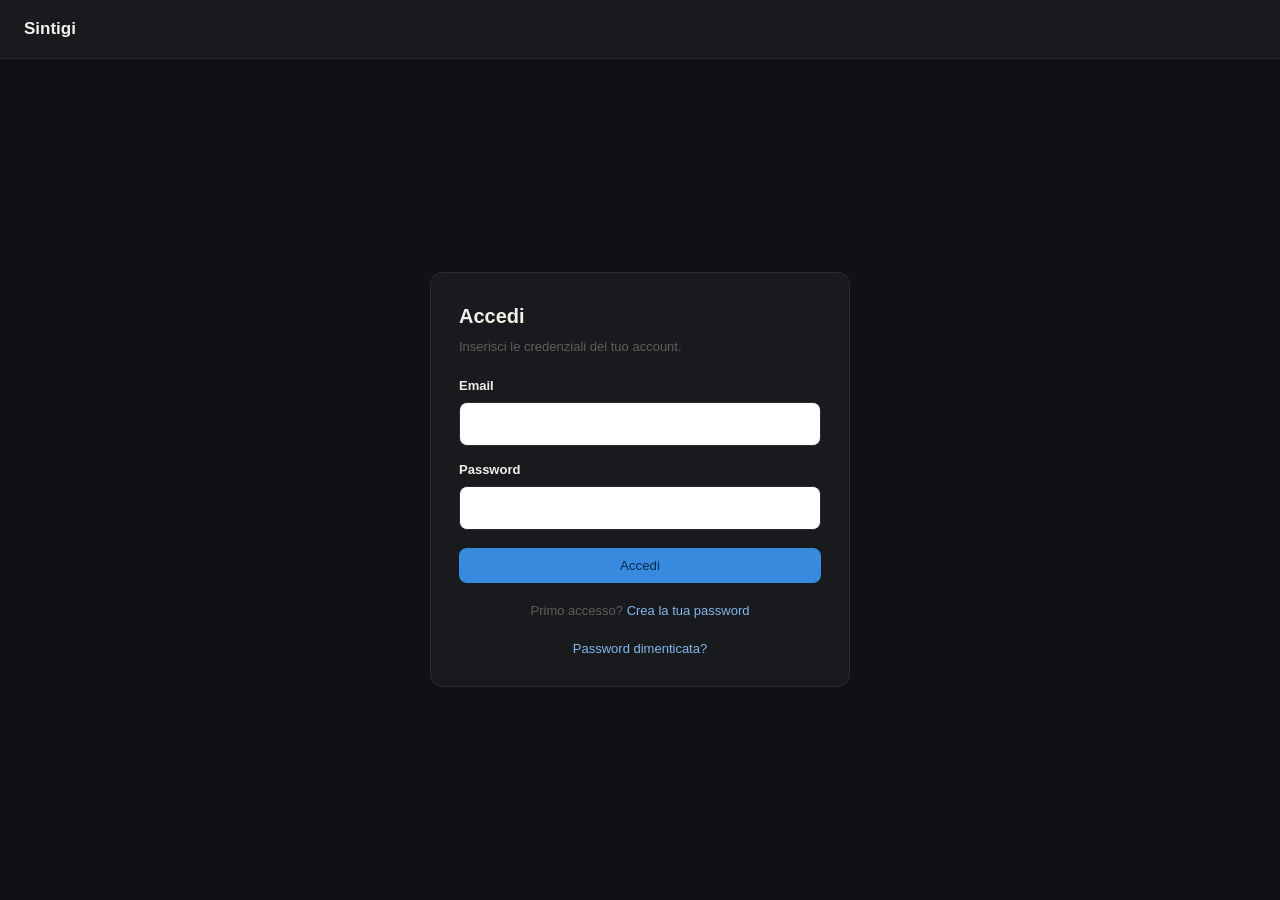
<file: index.html>
<!DOCTYPE html>
<html lang="it">
<head>
<meta charset="UTF-8">
<meta name="viewport" content="width=device-width,initial-scale=1">
<title>Accedi — Sintigi</title>
<link rel="stylesheet" href="css/style.css">
</head>
<body>
<div class="header"><h1>Sintigi</h1></div>
<div class="main">
  <div class="card">
    <div id="vista-login">
      <h2>Accedi</h2>
      <div class="sub">Inserisci le credenziali del tuo account.</div>

      <form id="form-login">
        <label for="email">Email</label>
        <input type="email" id="email" required autocomplete="username">

        <label for="password">Password</label>
        <input type="password" id="password" required autocomplete="current-password">

        <button type="submit" id="btn-login">Accedi</button>
      </form>

      <div class="msg-errore" id="msg-errore"></div>

      <div class="link-riga">
        Primo accesso? <a href="register.html">Crea la tua password</a>
      </div>
      <div class="link-riga">
        <a href="#" id="link-password-dimenticata">Password dimenticata?</a>
      </div>
    </div>

    <div id="vista-reset" style="display:none">
      <h2>Reimposta password</h2>
      <div class="sub" id="reset-sub">Inserisci la tua email: se è registrata, riceverai un codice a 6 cifre via email.</div>

      <form id="form-reset-step1">
        <label for="reset-email">Email</label>
        <input type="email" id="reset-email" required autocomplete="username">
        <button type="submit" id="btn-reset-invia">Invia codice</button>
      </form>

      <form id="form-reset-step2" style="display:none">
        <label for="reset-otp">Codice ricevuto via email</label>
        <input type="text" id="reset-otp" inputmode="numeric" pattern="[0-9]{6}" maxlength="6" required autocomplete="one-time-code">

        <label for="reset-password">Nuova password</label>
        <input type="password" id="reset-password" required minlength="8" autocomplete="new-password">

        <label for="reset-password2">Conferma nuova password</label>
        <input type="password" id="reset-password2" required minlength="8" autocomplete="new-password">

        <button type="submit" id="btn-reset-conferma">Reimposta password</button>
      </form>

      <div class="msg-errore" id="reset-msg-errore"></div>
      <div class="msg-ok" id="reset-msg-ok"></div>

      <div class="link-riga">
        <a href="#" id="link-torna-login">Torna al login</a>
      </div>
    </div>
  </div>
</div>

<script src="js/api.js"></script>
<script src="js/auth.js"></script>
<script>
  if (sessioneAttiva()) {
    window.location.href = "dashboard.html";
  }

  const form = document.getElementById("form-login");
  const msgErrore = document.getElementById("msg-errore");
  const btn = document.getElementById("btn-login");

  form.addEventListener("submit", async (ev) => {
    ev.preventDefault();
    msgErrore.style.display = "none";
    btn.disabled = true;
    btn.textContent = "Accesso in corso...";

    try {
      const email = document.getElementById("email").value.trim();
      const password = document.getElementById("password").value;
      const risposta = await chiamaAppsScript("login", { email, password });

      if (!risposta.ok) {
        msgErrore.textContent = risposta.errore || "Accesso non riuscito.";
        msgErrore.style.display = "block";
        return;
      }

      salvaSessione({
        token: risposta.token,
        email,
        prodotto: risposta.prodotto,
        data_scadenza: risposta.data_scadenza,
        giorni_rimanenti: risposta.giorni_rimanenti,
      });
      window.location.href = "dashboard.html";
    } catch (err) {
      msgErrore.textContent = err.message || "Errore imprevisto.";
      msgErrore.style.display = "block";
    } finally {
      btn.disabled = false;
      btn.textContent = "Accedi";
    }
  });

  // ============ Reset password via OTP ============

  const vistaLogin = document.getElementById("vista-login");
  const vistaReset = document.getElementById("vista-reset");
  const linkPasswordDimenticata = document.getElementById("link-password-dimenticata");
  const linkTornaLogin = document.getElementById("link-torna-login");

  const formResetStep1 = document.getElementById("form-reset-step1");
  const formResetStep2 = document.getElementById("form-reset-step2");
  const resetMsgErrore = document.getElementById("reset-msg-errore");
  const resetMsgOk = document.getElementById("reset-msg-ok");
  const resetSub = document.getElementById("reset-sub");
  const btnResetInvia = document.getElementById("btn-reset-invia");
  const btnResetConferma = document.getElementById("btn-reset-conferma");
  const SUB_RESET_DEFAULT = resetSub.textContent;

  let emailInResetCorso = "";

  function mostraVistaReset() {
    vistaLogin.style.display = "none";
    vistaReset.style.display = "block";
    resetMsgErrore.style.display = "none";
    resetMsgOk.style.display = "none";
    formResetStep1.style.display = "block";
    formResetStep2.style.display = "none";
    resetSub.textContent = SUB_RESET_DEFAULT;
    document.getElementById("reset-email").value = document.getElementById("email").value.trim();
  }

  function mostraVistaLogin() {
    vistaReset.style.display = "none";
    vistaLogin.style.display = "block";
    formResetStep1.reset();
    formResetStep2.reset();
  }

  linkPasswordDimenticata.addEventListener("click", (ev) => {
    ev.preventDefault();
    mostraVistaReset();
  });

  linkTornaLogin.addEventListener("click", (ev) => {
    ev.preventDefault();
    mostraVistaLogin();
  });

  formResetStep1.addEventListener("submit", async (ev) => {
    ev.preventDefault();
    resetMsgErrore.style.display = "none";
    btnResetInvia.disabled = true;
    btnResetInvia.textContent = "Invio in corso...";

    const email = document.getElementById("reset-email").value.trim();
    try {
      const risposta = await chiamaAppsScript("request_reset", { email });
      emailInResetCorso = email;
      resetSub.textContent = risposta.messaggio || SUB_RESET_DEFAULT;
      formResetStep1.style.display = "none";
      formResetStep2.style.display = "block";
    } catch (err) {
      resetMsgErrore.textContent = err.message || "Errore imprevisto.";
      resetMsgErrore.style.display = "block";
    } finally {
      btnResetInvia.disabled = false;
      btnResetInvia.textContent = "Invia codice";
    }
  });

  formResetStep2.addEventListener("submit", async (ev) => {
    ev.preventDefault();
    resetMsgErrore.style.display = "none";
    resetMsgOk.style.display = "none";

    const otp = document.getElementById("reset-otp").value.trim();
    const nuovaPassword = document.getElementById("reset-password").value;
    const nuovaPassword2 = document.getElementById("reset-password2").value;

    if (nuovaPassword !== nuovaPassword2) {
      resetMsgErrore.textContent = "Le due password non coincidono.";
      resetMsgErrore.style.display = "block";
      return;
    }

    btnResetConferma.disabled = true;
    btnResetConferma.textContent = "Verifica in corso...";

    try {
      const risposta = await chiamaAppsScript("confirm_reset", {
        email: emailInResetCorso,
        otp,
        nuova_password: nuovaPassword,
      });

      if (!risposta.ok) {
        resetMsgErrore.textContent = risposta.errore || "Reimpostazione non riuscita.";
        resetMsgErrore.style.display = "block";
        return;
      }

      resetMsgOk.textContent = risposta.messaggio || "Password aggiornata. Ora puoi accedere.";
      resetMsgOk.style.display = "block";
      setTimeout(mostraVistaLogin, 1500);
    } catch (err) {
      resetMsgErrore.textContent = err.message || "Errore imprevisto.";
      resetMsgErrore.style.display = "block";
    } finally {
      btnResetConferma.disabled = false;
      btnResetConferma.textContent = "Reimposta password";
    }
  });
</script>
</body>
</html>
</file>
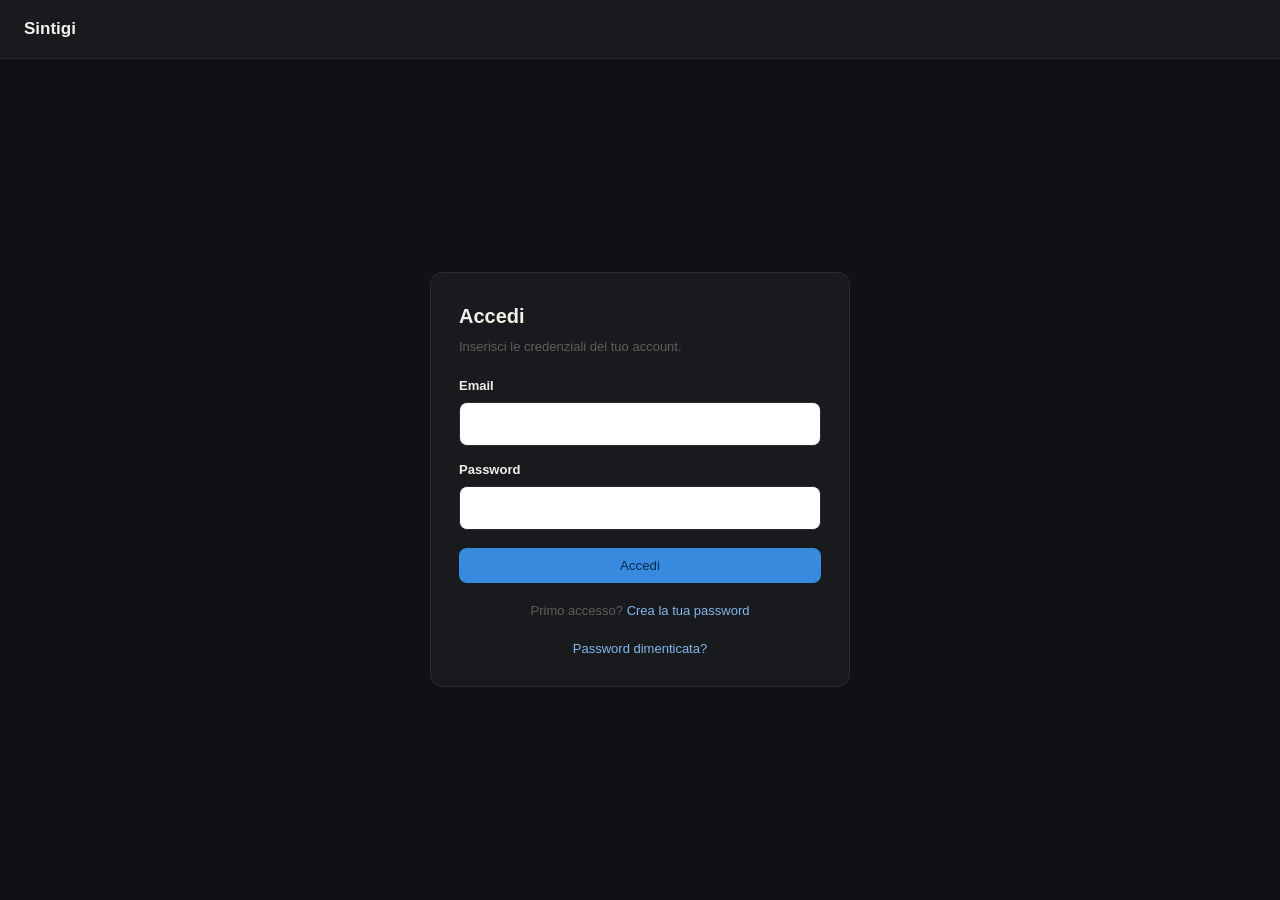
<file: dashboard.html>
<!DOCTYPE html>
<html lang="it">
<head>
<meta charset="UTF-8">
<meta name="viewport" content="width=device-width,initial-scale=1">
<title>Sintigi — Dashboard</title>
<link rel="stylesheet" href="css/style.css">
<link rel="stylesheet" href="css/cerca.css">
</head>
<body>
<div class="header">
  <h1>Sintigi</h1>
  <button class="sec" id="btn-logout" style="width:auto">Esci</button>
</div>
<div id="banner-scadenza"></div>

<main class="cerca-main">
  <div class="panel">
    <div class="eyebrow">Cerca / motore privato</div>
    <h1>Cerca</h1>
    <p class="sub">Il motore di ricerca gira su un server separato: la tua query non passa mai da qui in chiaro nel senso di essere salvata da noi — lo storico resta solo su questo browser.</p>

    <form id="form-ricerca">
      <label for="query">Descrivi cosa vuoi creare o migliorare</label>
      <div class="hint">Es: landing page per un corso online rivolto a PMI</div>
      <input type="text" id="query" placeholder="es. dashboard analytics fintech" required>
      <div class="chips" id="chips-esempio">
        <button type="button" class="chip">Landing page per un corso online</button>
        <button type="button" class="chip">Palette colori per un e-commerce moda</button>
        <button type="button" class="chip">Dashboard analytics per una startup fintech</button>
        <button type="button" class="chip">Testi per una pagina di contatto professionale</button>
      </div>
      <button type="submit" class="cta" id="btn-cerca">Cerca</button>
    </form>

    <div class="msg-errore" id="msg-errore"></div>

    <div id="blocco-risultati" style="display:none">
      <div class="section-label" id="risultati-label">Risultati</div>
      <div id="risultati-cards"></div>
      <div class="actions">
        <button id="btn-copia-ai">Copia per l'AI</button>
        <button id="btn-esporta-risultato">Esporta questo risultato</button>
      </div>
    </div>

    <div class="section-label">Storico locale</div>
    <p class="hint">Non è mai stato inviato a nessun server: se cambi browser o dispositivo non lo ritrovi qui.</p>
    <div class="actions" style="margin-bottom:16px">
      <button id="btn-esporta">Esporta JSON</button>
      <button id="btn-cancella">Cancella storico locale</button>
    </div>
    <div id="lista-storico"></div>
  </div>
</main>

<script src="js/api.js"></script>
<script src="js/auth.js"></script>
<script src="js/dashboard.js"></script>
<script>
  richiediSessione();
  aggiornaBannerScadenza();
  ricontrollaLicenza();
  avviaRicontrolloPeriodico();

  document.getElementById("btn-logout").addEventListener("click", logout);

  const form = document.getElementById("form-ricerca");
  const msgErrore = document.getElementById("msg-errore");
  const queryInput = document.getElementById("query");
  const bloccoRisultati = document.getElementById("blocco-risultati");
  const risultatiLabel = document.getElementById("risultati-label");
  const risultatiCards = document.getElementById("risultati-cards");
  const btn = document.getElementById("btn-cerca");
  const btnCopiaAi = document.getElementById("btn-copia-ai");
  const btnEsportaRisultato = document.getElementById("btn-esporta-risultato");
  let ultimaVoce = null;

  function sincronizzaChipAttivo() {
    const valore = queryInput.value.trim();
    document.querySelectorAll(".chip").forEach((chip) => {
      chip.classList.toggle("active", chip.textContent === valore);
    });
  }

  document.querySelectorAll(".chip").forEach((chip) => {
    chip.addEventListener("click", () => {
      queryInput.value = chip.textContent;
      queryInput.focus();
      sincronizzaChipAttivo();
    });
  });
  queryInput.addEventListener("input", sincronizzaChipAttivo);

  // ============ Rendering risultati come card ============
  // Il motore restituisce {domain, results: [...]}, ma le chiavi di ogni
  // elemento di "results" cambiano nome a seconda del dominio (style/color/
  // typography/...) -- non esiste un campo fisso "titolo"/"descrizione".
  // Questa euristica prova i nomi di campo piu' comuni tra i domini noti e
  // degrada in modo leggibile per quelli non mappati esplicitamente.

  function estraiCampo(obj, candidati, esclusi) {
    for (const c of candidati) {
      if (esclusi && esclusi.has(c)) continue;
      const v = obj[c];
      if (v !== undefined && v !== null && String(v).trim()) {
        return { chiave: c, valore: String(v).trim() };
      }
    }
    return null;
  }

  function estraiTags(obj, esclusi) {
    const candidati = ["Keywords", "Mood/Style Keywords", "CSS/Technical Keywords", "AI Prompt Keywords"];
    for (const c of candidati) {
      if (esclusi.has(c)) continue;
      const v = obj[c];
      if (v && String(v).includes(",")) {
        return String(v).split(",").map((t) => t.trim()).filter(Boolean).slice(0, 6);
      }
    }
    return [];
  }

  function formattaRisultatoSingolo(obj) {
    const usati = new Set();
    const chiavi = Object.keys(obj);

    const titoloTrovato = estraiCampo(
      obj,
      ["Style Category", "Font Pairing Name", "Product Type", "Category", "Guideline", "Name", "Title"]
    );
    const titolo = titoloTrovato ? titoloTrovato.valore : (chiavi[0] ? String(obj[chiavi[0]]).trim() : "Risultato");
    if (titoloTrovato) usati.add(titoloTrovato.chiave); else if (chiavi[0]) usati.add(chiavi[0]);

    const metaTrovato = estraiCampo(obj, ["Type", "Complexity", "Severity", "Category"], usati);
    if (metaTrovato) usati.add(metaTrovato.chiave);

    const corpoTrovato = estraiCampo(obj, ["Notes", "Description", "Best For"], usati);
    if (corpoTrovato) usati.add(corpoTrovato.chiave);
    let corpo = corpoTrovato ? corpoTrovato.valore : null;
    if (corpo && corpo.length > 220) corpo = corpo.slice(0, 217) + "…";

    const tags = estraiTags(obj, usati);

    return { titolo, meta: metaTrovato ? metaTrovato.valore : null, corpo, tags };
  }

  function renderizzaCardRisultato(obj) {
    const { titolo, meta, corpo, tags } = formattaRisultatoSingolo(obj);
    const metaHtml = meta ? `<div class="result-meta">${escapeHtml(meta)}</div>` : "";
    const corpoHtml = corpo ? `<div class="result-body">${escapeHtml(corpo)}</div>` : "";
    const tagsHtml = tags.map((t) => `<span class="tag">${escapeHtml(t)}</span>`).join("");
    return `<div class="result-card">
      <div class="result-title">${escapeHtml(titolo)}</div>
      ${metaHtml}
      ${corpoHtml}
      ${tagsHtml}
    </div>`;
  }

  function renderizzaRisultati(risultato) {
    if (risultato && risultato.error) {
      risultatiLabel.textContent = "Errore dal motore di ricerca";
      risultatiCards.innerHTML = `<div class="result-card"><div class="result-body">${escapeHtml(String(risultato.error))}</div></div>`;
      bloccoRisultati.style.display = "block";
      return;
    }

    const elenco = Array.isArray(risultato && risultato.results) ? risultato.results : null;

    if (!elenco) {
      // Formato di risposta non mappato esplicitamente (es. design_system):
      // fallback leggibile col JSON grezzo, invece di far sparire il dato.
      risultatiLabel.textContent = "Risultato";
      risultatiCards.innerHTML =
        `<div class="result-card"><div class="result-body" style="white-space:pre-wrap; font-family:var(--mono)">${escapeHtml(JSON.stringify(risultato, null, 2))}</div></div>`;
      bloccoRisultati.style.display = "block";
      return;
    }

    if (!elenco.length) {
      const suggerimenti = Array.isArray(risultato.suggestions) && risultato.suggestions.length
        ? " Prova con: " + risultato.suggestions.join(", ")
        : "";
      risultatiLabel.textContent = "Nessun risultato trovato";
      risultatiCards.innerHTML = `<div class="result-card"><div class="result-body">${escapeHtml("Nessun risultato per questa ricerca." + suggerimenti)}</div></div>`;
      bloccoRisultati.style.display = "block";
      return;
    }

    risultatiLabel.textContent = elenco.length === 1 ? "1 risultato trovato" : elenco.length + " risultati trovati";
    risultatiCards.innerHTML = elenco.map(renderizzaCardRisultato).join("");
    bloccoRisultati.style.display = "block";
  }

  form.addEventListener("submit", async (ev) => {
    ev.preventDefault();
    msgErrore.style.display = "none";
    bloccoRisultati.style.display = "none";
    ultimaVoce = null;
    btn.disabled = true;
    btn.textContent = "Ricerca in corso...";

    const query = queryInput.value.trim();
    try {
      const risultato = await eseguiRicerca(query, {});
      renderizzaRisultati(risultato);
      await ricaricaStorico();
      const storicoAggiornato = await leggiStorico();
      ultimaVoce = storicoAggiornato[0] || null;
    } catch (err) {
      if (err.message === "SESSIONE_SCADUTA") {
        logout();
        return;
      }
      msgErrore.textContent = err.message || "Errore imprevisto.";
      msgErrore.style.display = "block";
    } finally {
      btn.disabled = false;
      btn.textContent = "Cerca";
    }
  });

  btnCopiaAi.addEventListener("click", async () => {
    if (!ultimaVoce) return;
    const contesto = ultimaVoce.query || "il contenuto richiesto";
    const testo =
      "Usa queste raccomandazioni di design system per generare " + contesto + ":\n\n" +
      JSON.stringify(ultimaVoce.risultato, null, 2);
    try {
      await navigator.clipboard.writeText(testo);
      const originale = btnCopiaAi.textContent;
      btnCopiaAi.textContent = "Copiato!";
      setTimeout(() => {
        btnCopiaAi.textContent = originale;
      }, 2000);
    } catch (err) {
      console.warn("Copia negli appunti fallita:", err);
    }
  });

  btnEsportaRisultato.addEventListener("click", () => {
    if (!ultimaVoce) return;
    esportaRisultatoJson(ultimaVoce);
  });

  document.getElementById("btn-esporta").addEventListener("click", async () => {
    const voci = await leggiStorico();
    esportaStoricoJson(voci);
  });

  document.getElementById("btn-cancella").addEventListener("click", async () => {
    if (!confirm("Cancellare tutto lo storico locale? Non è recuperabile.")) return;
    await cancellaStorico();
    await ricaricaStorico();
  });

  async function ricaricaStorico() {
    const voci = await leggiStorico();
    const lista = document.getElementById("lista-storico");
    if (!voci.length) {
      lista.innerHTML = '<div class="hint">Nessuna ricerca ancora.</div>';
      return;
    }
    lista.innerHTML = voci
      .map((v) => {
        const data = new Date(v.timestamp).toLocaleString("it-IT");
        return `<div class="history-item"><div class="history-title">${escapeHtml(v.query)}</div><div class="history-date">${data}</div></div>`;
      })
      .join("");
  }

  function escapeHtml(s) {
    const d = document.createElement("div");
    d.textContent = s;
    return d.innerHTML;
  }

  ricaricaStorico();
</script>
</body>
</html>
</file>
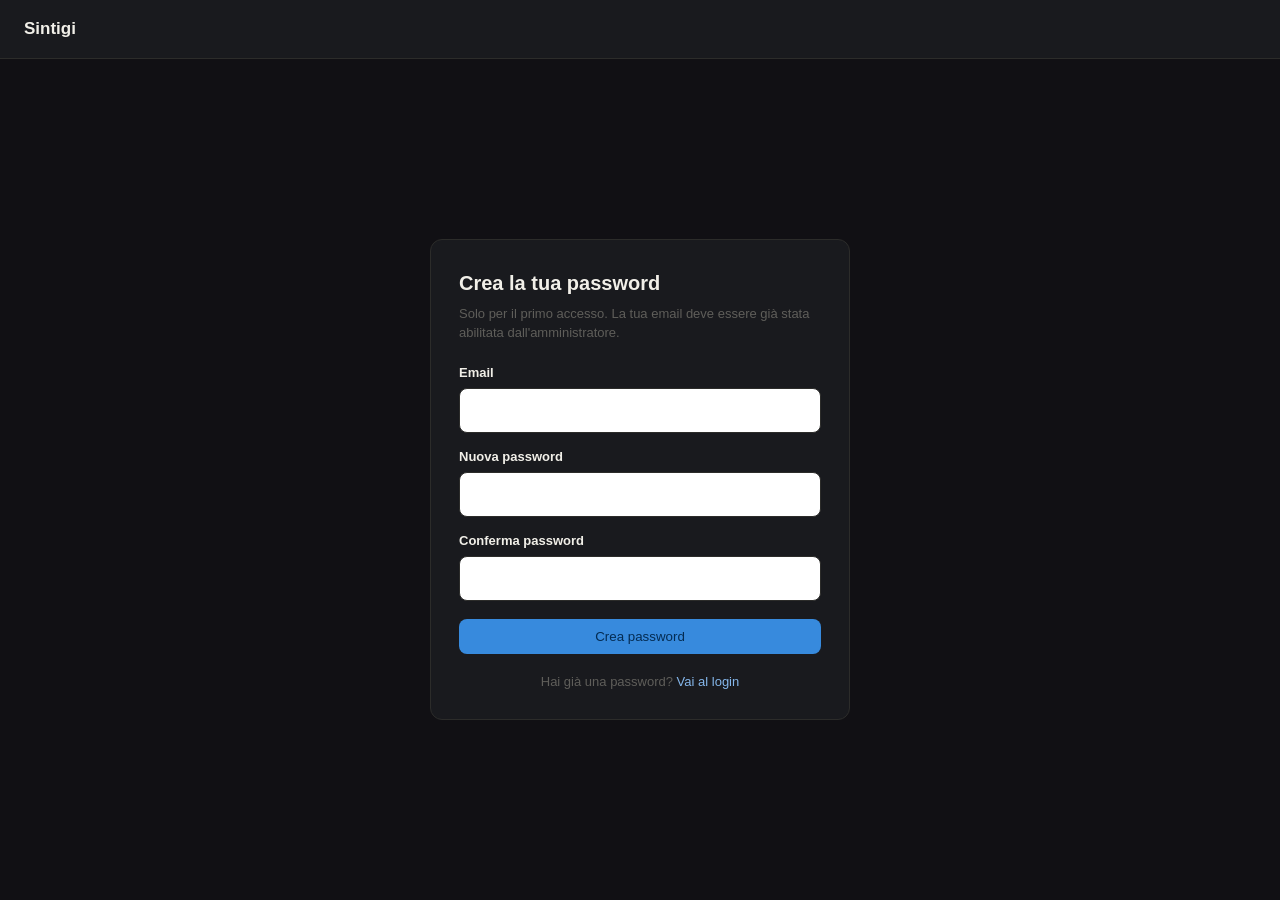
<file: register.html>
<!DOCTYPE html>
<html lang="it">
<head>
<meta charset="UTF-8">
<meta name="viewport" content="width=device-width,initial-scale=1">
<title>Crea password — Sintigi</title>
<link rel="stylesheet" href="css/style.css">
</head>
<body>
<div class="header"><h1>Sintigi</h1></div>
<div class="main">
  <div class="card">
    <h2>Crea la tua password</h2>
    <div class="sub">Solo per il primo accesso. La tua email deve essere già stata abilitata dall'amministratore.</div>

    <form id="form-registra">
      <label for="email">Email</label>
      <input type="email" id="email" required autocomplete="username">

      <label for="password">Nuova password</label>
      <input type="password" id="password" required minlength="8" autocomplete="new-password">

      <label for="password2">Conferma password</label>
      <input type="password" id="password2" required minlength="8" autocomplete="new-password">

      <button type="submit" id="btn-registra">Crea password</button>
    </form>

    <div class="msg-errore" id="msg-errore"></div>
    <div class="msg-ok" id="msg-ok"></div>

    <div class="link-riga">
      Hai già una password? <a href="index.html">Vai al login</a>
    </div>
  </div>
</div>

<script src="js/api.js"></script>
<script>
  const form = document.getElementById("form-registra");
  const msgErrore = document.getElementById("msg-errore");
  const msgOk = document.getElementById("msg-ok");
  const btn = document.getElementById("btn-registra");

  form.addEventListener("submit", async (ev) => {
    ev.preventDefault();
    msgErrore.style.display = "none";
    msgOk.style.display = "none";

    const password = document.getElementById("password").value;
    const password2 = document.getElementById("password2").value;
    if (password !== password2) {
      msgErrore.textContent = "Le due password non coincidono.";
      msgErrore.style.display = "block";
      return;
    }

    btn.disabled = true;
    btn.textContent = "Creazione in corso...";

    try {
      const email = document.getElementById("email").value.trim();
      const risposta = await chiamaAppsScript("register", { email, password });

      if (!risposta.ok) {
        msgErrore.textContent = risposta.errore || "Creazione non riuscita.";
        msgErrore.style.display = "block";
        return;
      }

      msgOk.textContent = "Password creata. Ora puoi accedere.";
      msgOk.style.display = "block";
      form.reset();
      setTimeout(() => { window.location.href = "index.html"; }, 1500);
    } catch (err) {
      msgErrore.textContent = err.message || "Errore imprevisto.";
      msgErrore.style.display = "block";
    } finally {
      btn.disabled = false;
      btn.textContent = "Crea password";
    }
  });
</script>
</body>
</html>
</file>
<file: css/style.css>
:root {
  --bg: #111014;
  --card: #191a1e;
  --bd: #2C2C2A;
  --tx: #F1EFE8;
  --mut: #5F5E5A;
  --ac: #378ADD;
  --ac-hover: #2F75BC;
  --ac-contrast: #042C53;
  --ac-light: #85B7EB;
  --err: #f87171;
  --err-bg: #3b1210;
  --warn-bg: #3a2a06;
  --warn-tx: #f2c85b;
}

* { box-sizing: border-box; margin: 0; padding: 0; }

body {
  background: var(--bg);
  color: var(--tx);
  font: 15px/1.5 -apple-system, "Segoe UI", sans-serif;
  min-height: 100vh;
  display: flex;
  flex-direction: column;
}

.header {
  padding: 16px 24px;
  border-bottom: 1px solid var(--bd);
  display: flex;
  justify-content: space-between;
  align-items: center;
  background: var(--card);
}

.header h1 { font-size: 17px; font-weight: 700; }

.main {
  flex: 1;
  display: flex;
  align-items: center;
  justify-content: center;
  padding: 24px;
}

.main.top-aligned { align-items: flex-start; padding-top: 40px; }

.card {
  background: var(--card);
  border: 1px solid var(--bd);
  border-radius: 12px;
  padding: 28px;
  width: 100%;
  max-width: 420px;
}

.card.wide { max-width: 720px; }

.card h2 { font-size: 20px; margin-bottom: 6px; }
.card .sub { color: var(--mut); font-size: 13px; margin-bottom: 20px; }

label { display: block; font-size: 13px; font-weight: 600; margin-bottom: 6px; margin-top: 14px; }
label:first-of-type { margin-top: 0; }

input[type=email], input[type=password], input[type=text], textarea {
  width: 100%;
  border: 1px solid var(--bd);
  border-radius: 8px;
  padding: 10px 12px;
  font: inherit;
  outline: none;
}
input:focus, textarea:focus { border-color: var(--ac); }

button {
  background: var(--ac);
  color: var(--ac-contrast);
  border: 0;
  border-radius: 8px;
  padding: 10px 18px;
  font: 600 14px/1.2 inherit;
  cursor: pointer;
  margin-top: 18px;
  width: 100%;
}
button:hover { background: var(--ac-hover); }
button:disabled { opacity: 0.6; cursor: default; }
button.sec { background: transparent; color: var(--tx); border: 1px solid var(--bd); width: auto; margin-top: 0; }

.msg-errore {
  background: var(--err-bg);
  color: var(--err);
  border-radius: 8px;
  padding: 10px 12px;
  font-size: 13px;
  margin-top: 14px;
  display: none;
}

.msg-ok {
  background: #10241a;
  color: #4ade80;
  border-radius: 8px;
  padding: 10px 12px;
  font-size: 13px;
  margin-top: 14px;
  display: none;
}

.link-riga { text-align: center; margin-top: 18px; font-size: 13px; color: var(--mut); }
.link-riga a { color: var(--ac-light); text-decoration: none; }

#banner-scadenza {
  display: none;
  background: var(--warn-bg);
  color: var(--warn-tx);
  padding: 10px 24px;
  font-size: 13px;
  font-weight: 600;
  text-align: center;
}

.risultato {
  border: 1px solid var(--bd);
  border-radius: 8px;
  padding: 14px;
  margin-top: 12px;
  white-space: pre-wrap;
  font-size: 13px;
  max-height: 400px;
  overflow-y: auto;
}

.storico-voce {
  border-bottom: 1px solid var(--bd);
  padding: 10px 0;
  font-size: 13px;
  cursor: pointer;
}
.storico-voce:hover { background: var(--bg); }
.storico-voce .q { font-weight: 600; }
.storico-voce .t { color: var(--mut); font-size: 12px; }

.riga-azioni { display: flex; gap: 8px; margin-top: 10px; }
.riga-azioni button { margin-top: 0; }

.sub-campo { color: var(--mut); font-size: 12px; margin-top: 4px; margin-bottom: 6px; }

.chips-esempio { display: flex; flex-wrap: wrap; gap: 6px; margin-top: 10px; }
.chip {
  background: var(--bg);
  color: var(--tx);
  border: 1px solid var(--bd);
  border-radius: 999px;
  padding: 6px 12px;
  font-size: 12px;
  font-weight: 500;
  width: auto;
  margin-top: 0;
  cursor: pointer;
}
.chip:hover { background: var(--bd); }
</file>
<file: css/cerca.css>
/* cerca.css — stile dedicato alla pagina Cerca (dashboard.html), Nordic Precision.
   Scoped: caricato SOLO da dashboard.html, non tocca css/style.css (condiviso con
   login/registrazione, che restano nel tema dark-blue esistente). */

:root {
  --bg: #0d1013;
  --panel: #ffffff08;
  --border: #ffffff14;
  --text: #f2f4f5;
  --text-dim: #7d8891;
  --accent: #3ecfb2;
  --accent-soft: #0f2e28;
  --mono: 'IBM Plex Mono', 'SF Mono', Consolas, monospace;
  --sans: 'Inter', -apple-system, sans-serif;
}

body { background: var(--bg); color: var(--text); font-family: var(--sans); }

.cerca-main { max-width: 720px; margin: 40px auto; padding: 0 24px 60px; }

.panel {
  background: var(--panel);
  border: 1px solid var(--border);
  border-radius: 16px;
  padding: 36px;
  backdrop-filter: blur(20px);
}

.eyebrow {
  font-family: var(--mono); font-size: 11px; color: var(--accent);
  letter-spacing: 0.1em; margin-bottom: 10px; text-transform: uppercase;
}

.panel h1 { margin: 0 0 12px; font-family: var(--sans); font-size: 28px; font-weight: 650; letter-spacing: -0.01em; }

.sub {
  color: var(--text-dim); font-size: 14px; line-height: 1.6;
  margin-bottom: 30px; max-width: 460px;
}

.cerca-main label { display: block; font-size: 12.5px; font-weight: 600; margin-bottom: 8px; color: var(--text); }
.hint { font-family: var(--mono); font-size: 11.5px; color: var(--text-dim); margin-bottom: 10px; }

.cerca-main input[type=text] {
  width: 100%; background: #ffffff0a; border: 1px solid var(--border);
  color: var(--text); padding: 15px 16px; border-radius: 10px; font-size: 14.5px;
  font-family: var(--sans); outline: none;
}
.cerca-main input[type=text]:focus { border-color: var(--accent); background: #ffffff10; }

.chips { display: flex; flex-wrap: wrap; gap: 8px; margin: 16px 0 26px; }
.chip {
  font-family: var(--mono); font-size: 11.5px; color: var(--text-dim);
  background: #ffffff08; border: 1px solid var(--border);
  padding: 7px 14px; border-radius: 100px; cursor: pointer;
  width: auto; margin-top: 0; transition: border-color 0.15s, color 0.15s;
}
.chip:hover { border-color: var(--accent); color: var(--text); }
.chip.active { color: var(--accent); border-color: var(--accent); background: var(--accent-soft); }

button.cta {
  width: 100%; background: var(--accent); color: #04150f; border: none;
  padding: 15px; border-radius: 10px; font-weight: 650; font-size: 14.5px;
  cursor: pointer; font-family: var(--sans); letter-spacing: 0.01em;
  margin-top: 18px; transition: opacity 0.15s;
}
button.cta:hover { opacity: 0.9; }
button.cta:disabled { opacity: 0.6; cursor: default; }
button.cta:focus-visible, .actions button:focus-visible, .chip:focus-visible {
  outline: 2px solid var(--accent); outline-offset: 2px;
}

.section-label {
  font-family: var(--mono); font-size: 11px; letter-spacing: 0.08em; color: var(--text-dim);
  margin: 36px 0 14px; display: flex; align-items: center; gap: 8px; text-transform: uppercase;
}
.section-label::after { content: ''; flex: 1; height: 1px; background: var(--border); }

.result-card {
  background: #ffffff06; border: 1px solid var(--border);
  border-radius: 12px; padding: 18px 20px; margin-bottom: 12px;
  position: relative; overflow: hidden;
}
.result-card::before {
  content: ''; position: absolute; left: 0; top: 0; bottom: 0; width: 3px;
  background: var(--accent);
}
.result-title { font-family: var(--sans); font-weight: 650; font-size: 14.5px; margin-bottom: 7px; color: var(--text); }
.result-meta { font-family: var(--mono); font-size: 11.5px; color: var(--accent); margin-bottom: 9px; }
.result-body { font-size: 13px; color: var(--text-dim); line-height: 1.55; }
.tag {
  display: inline-block; font-family: var(--mono); font-size: 10.5px;
  background: var(--accent-soft); color: var(--accent);
  padding: 3px 9px; border-radius: 100px; margin-top: 9px; margin-right: 6px;
}

.actions { display: flex; gap: 10px; margin-top: 18px; flex-wrap: wrap; }
.actions button {
  flex: 1; min-width: 140px; background: #ffffff08; border: 1px solid var(--border); color: var(--text);
  padding: 10px; border-radius: 8px; font-size: 12.5px; cursor: pointer; font-family: var(--sans);
  transition: border-color 0.15s, background 0.15s;
}
.actions button:hover { border-color: var(--accent); background: #ffffff0e; }

.history-item { padding: 14px 0; border-bottom: 1px solid var(--border); }
.history-title { font-weight: 600; font-size: 13.5px; margin-bottom: 4px; color: var(--text); }
.history-date { font-family: var(--mono); font-size: 10.5px; color: var(--text-dim); }

.msg-errore {
  background: #3b1210; color: #f87171; border-radius: 8px; padding: 10px 12px;
  font-size: 13px; margin-top: 14px; display: none; font-family: var(--sans);
}

@media (max-width: 480px) {
  .panel { padding: 24px 20px; }
  .actions { flex-direction: column; }
  .actions button { min-width: 0; }
}
</file>
